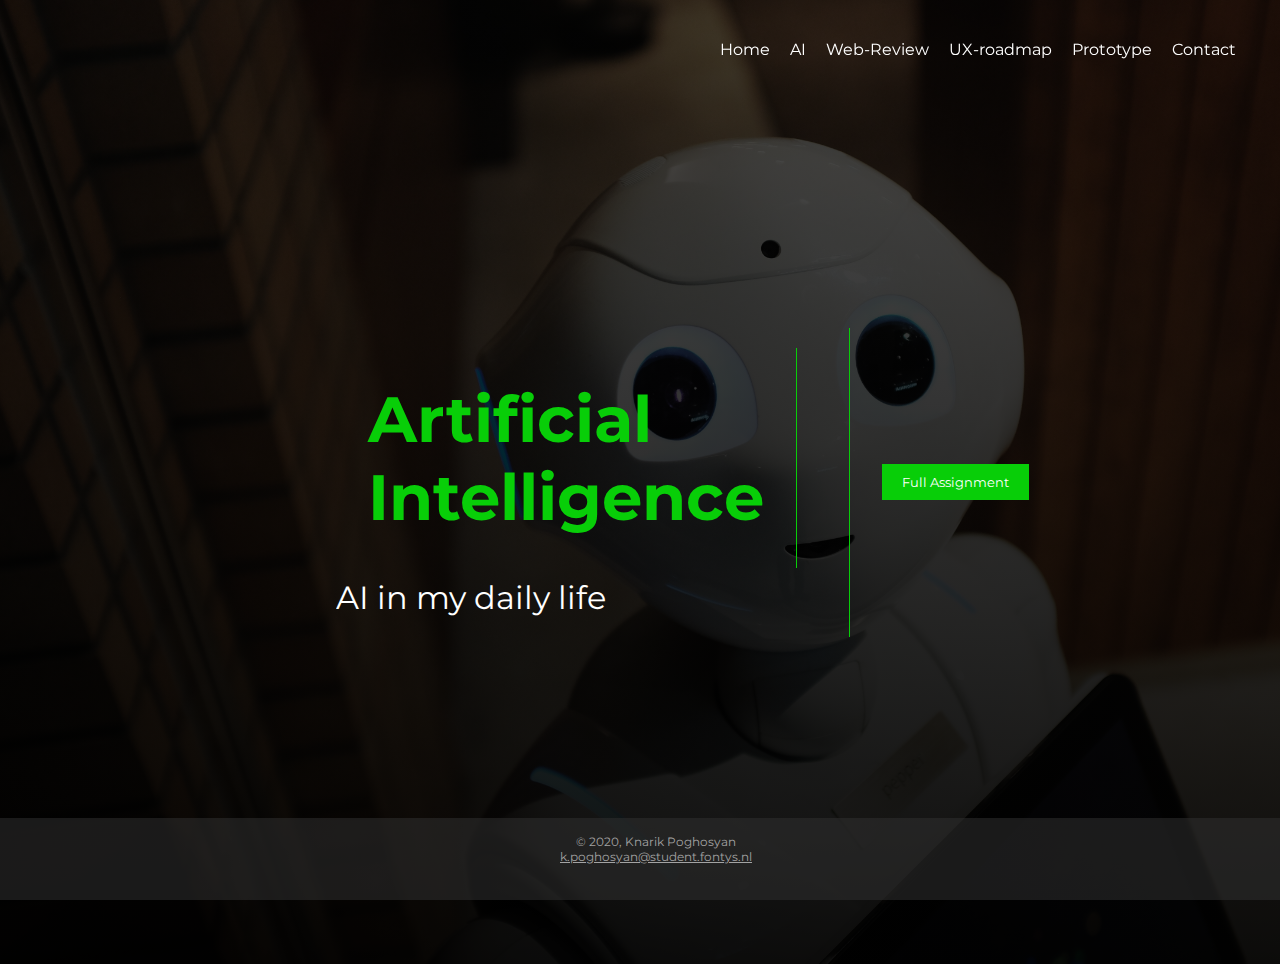
<file: ai.html>
<!DOCTYPE html>
<html lang="en">

<head>
    <meta charset="UTF-8">
    <meta name="viewport" content="width=device-width, initial-scale=1.0">
    <link href="css/ai.css" rel="stylesheet" type="text/css" />
    <link href="https://fonts.googleapis.com/css2?family=Montserrat:wght@600&display=swap" rel="stylesheet">
    <link href="css/footer.css" rel="stylesheet" type="text/css" />
    <link href="css/style.css" rel="stylesheet" type="text/css" />
    <title>AI</title>
</head>

<body>

    <header id='ai-assignment'>
        <nav>
            <div class="burger-menu">
                <div class="line top">

                </div>
                <div class="line middle">

                </div>
                <div class="line bottom">

                </div>
            </div>
            <div class="mobile-nav">

                <ul>
                    <li><a href="index.html">Home</a></li>
                    <li><a href="ai.html">AI</a></li>
                    <li><a href="usability.html">Web-Review</a></li>
                    <li><a href="https://pknar.github.io/edo-ux/" target="_blank">UX-roadmap</a></li>
                    <li><a href="https://pknar.github.io/Parisia/index.html" target="_blank">Prototype</a></li>
                    <li><a href="contact.html">Contact</a></li>
                </ul>
            </div>

            <ul class="desktop-nav">
                <li><a href="index.html">Home</a></li>
                <li><a href="ai.html">AI</a></li>
                <li><a href="usability.html">Web-Review</a></li>
                <li><a href="https://pknar.github.io/edo-ux/" target="_blank">UX-roadmap</a></li>
                <li><a href="https://pknar.github.io/Parisia/index.html" target="_blank">Prototype</a></li>
                <li><a href="contact.html">Contact</a></li>
            </ul>
        </nav>


        <div class="header-hero">
            <div class='wrapper'>

                <div class='content'>
                    <h1>Artificial <br> Intelligence </h1>
                    <p>AI in my daily life</p>
                </div>


                <button><a href="./img/AI-assignment.pdf" target="_blank" rel="noopener noreferrer">Full
                        Assignment</a></button>

            </div>

        </div>
    </header>

    <footer>
        <p>&copy; 2020, Knarik Poghosyan<br>
            <a href="mailto:hege@example.com">k.poghosyan@student.fontys.nl</a></p>
    </footer>

    <script src='./script/nav.js' type='text/javascript'></script>
</body>

</html>
</file>
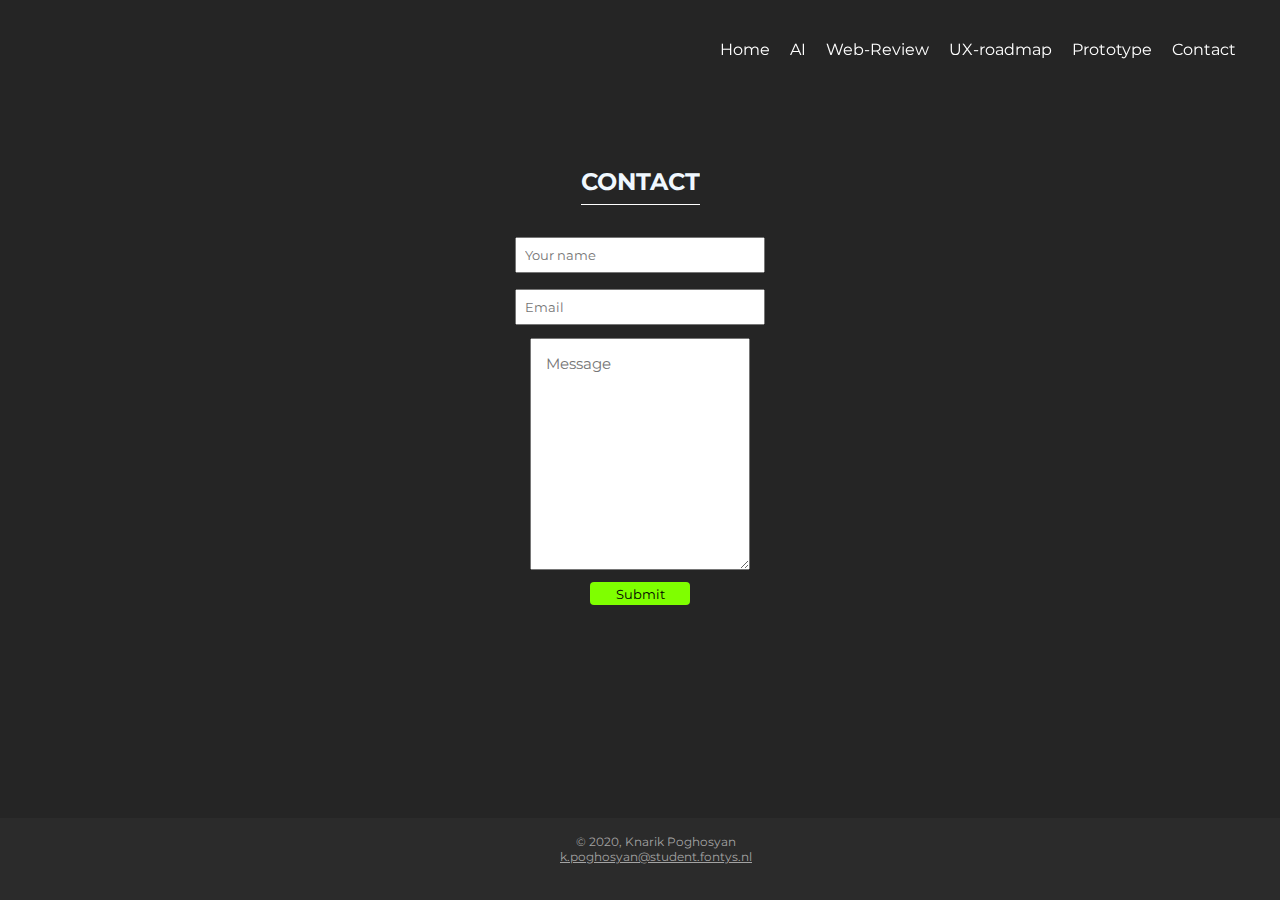
<file: contact.html>
<!DOCTYPE html>
<html lang="en">

<head>
    <meta charset="UTF-8">
    <meta name="viewport" content="width=device-width, initial-scale=1.0">
    <link href="css/contact.css" rel="stylesheet" type="text/css" />
    <link href="https://fonts.googleapis.com/css2?family=Montserrat:wght@600&display=swap" rel="stylesheet">
    <link rel="stylesheet" href="https://cdnjs.cloudflare.com/ajax/libs/font-awesome/4.7.0/css/font-awesome.min.css">
    <link href="css/footer.css" rel="stylesheet" type="text/css" />
    <link rel="stylesheet" href="https://cdnjs.cloudflare.com/ajax/libs/font-awesome/4.7.0/css/font-awesome.min.css">
    <link href="css/style.css" rel="stylesheet" type="text/css" />
    <title>Contact Form</title>
</head>

<body>
    <nav>
        <div class="burger-menu">
            <div class="line top">

            </div>
            <div class="line middle">

            </div>
            <div class="line bottom">

            </div>
        </div>
        <div class="mobile-nav">

            <ul>
                <li><a href="index.html">Home</a></li>
                <li><a href="ai.html">AI</a></li>
                <li><a href="usability.html">Web-Review</a></li>
                <li><a href="https://pknar.github.io/edo-ux/" target="_blank">UX-roadmap</a></li>
                <li><a href="https://pknar.github.io/Parisia/index.html" target="_blank">Prototype</a></li>
                <li><a href="contact.html">Contact</a></li>
            </ul>
        </div>

        <ul class="desktop-nav">
            <li><a href="index.html">Home</a></li>
            <li><a href="ai.html">AI</a></li>
            <li><a href="usability.html">Web-Review</a></li>
            <li><a href="https://pknar.github.io/edo-ux/" target="_blank">UX-roadmap</a></li>
            <li><a href="https://pknar.github.io/Parisia/index.html" target="_blank">Prototype</a></li>
            <li><a href="contact.html">Contact</a></li>
        </ul>
    </nav>

    <div class='form'>

        <div class="container">
            <form action="#" id="form">
                <h2>CONTACT</h2>
                <p id='general-error'></p>
                <div class="fields">
                    <input type="text" id="fname" name="firstname" placeholder="Your name">
                    <i class="icon fa"></i>

                </div>
                <div class="fields">
                    <input type="text" id="femail" placeholder="Email">
                    <i class="icon fa"></i>
                    <p id="email-error"></p>

                </div>

                <div class="fields text">
                    <textarea id="subject" name="subject" placeholder="Message" style="height:200px"></textarea>
                    <i class="icon fa"></i>

                </div>

                <button type='submit' id="submit">Submit</button>
            </form>

        </div>



        <footer>
            <p>&copy; 2020, Knarik Poghosyan<br>
                <a href="mailto:hege@example.com">k.poghosyan@student.fontys.nl</a>
            </p>
        </footer>

        <script src='./script/contactValidaion.js' type='text/javascript'></script>
        <script src='./script/nav.js' type='text/javascript'></script>
</body>


</html>
</file>
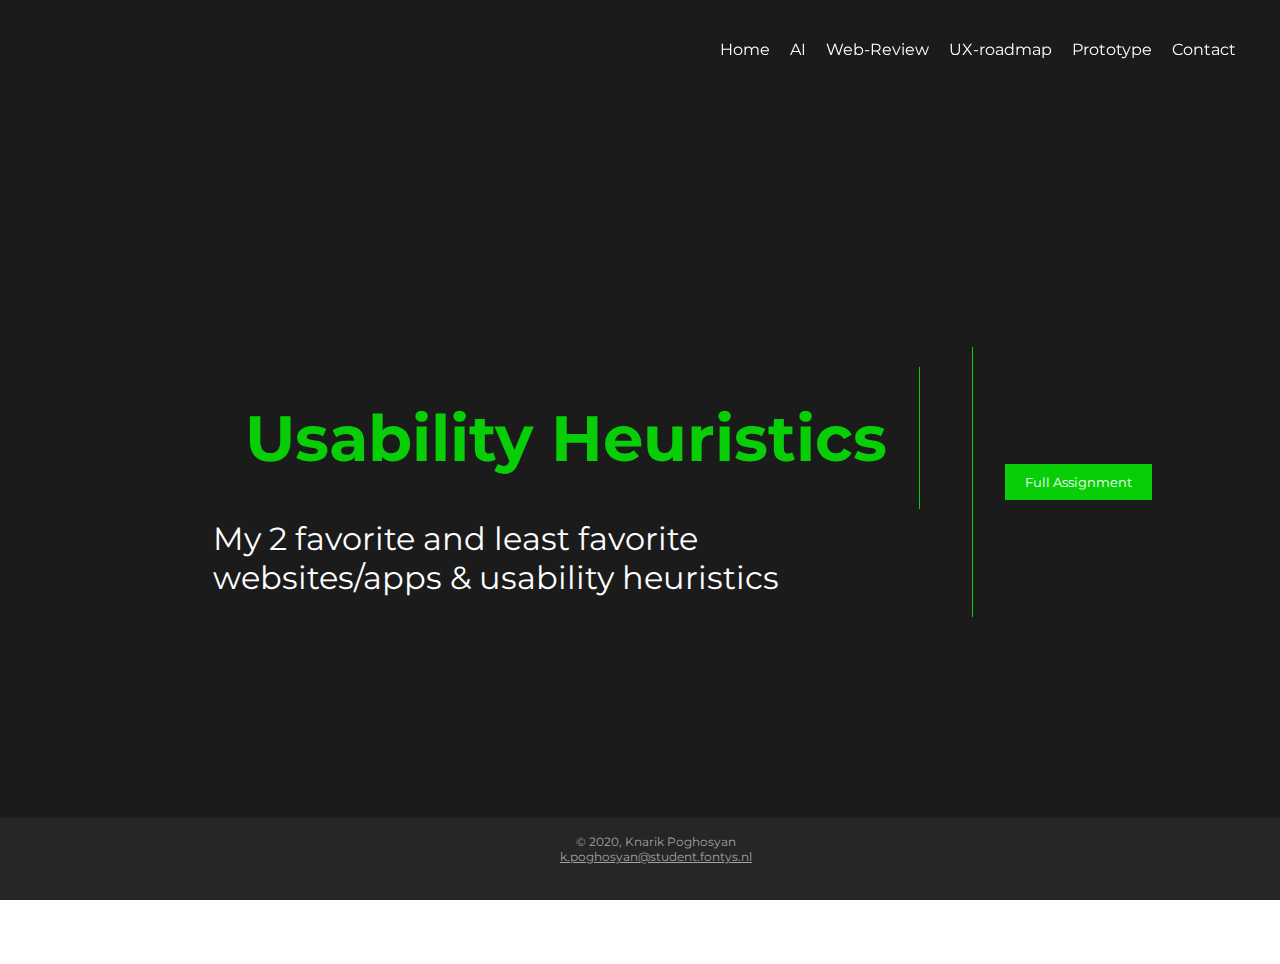
<file: usability.html>
<!DOCTYPE html>
<html lang="en">

<head>
    <meta charset="UTF-8">
    <meta name="viewport" content="width=device-width, initial-scale=1.0">
    <link href="css/usability.css" rel="stylesheet" type="text/css" />
    <link href="https://fonts.googleapis.com/css2?family=Montserrat:wght@600&display=swap" rel="stylesheet">
    <link href="css/footer.css" rel="stylesheet" type="text/css" />
    <link href="css/style.css" rel="stylesheet" type="text/css" />
    <title>Web-review
    </title>
</head>

<body>
    <header id="assignment-2">
        <nav>
            <div class="burger-menu">
                <div class="line top">

                </div>
                <div class="line middle">

                </div>
                <div class="line bottom">

                </div>
            </div>
            <div class="mobile-nav">

                <ul>
                    <li><a href="index.html">Home</a></li>
                    <li><a href="ai.html">AI</a></li>
                    <li><a href="usability.html">Web-Review</a></li>
                    <li><a href="https://pknar.github.io/edo-ux/" target="_blank">UX-roadmap</a></li>
                    <li><a href="https://pknar.github.io/Parisia/index.html" target="_blank">Prototype</a></li>
                    <li><a href="contact.html">Contact</a></li>
                </ul>
            </div>

            <ul class="desktop-nav">
                <li><a href="index.html">Home</a></li>
                <li><a href="ai.html">AI</a></li>
                <li><a href="usability.html">Web-Review</a></li>
                <li><a href="https://pknar.github.io/edo-ux/" target="_blank">UX-roadmap</a></li>
                <li><a href="https://pknar.github.io/Parisia/index.html" target="_blank">Prototype</a></li>
                <li><a href="contact.html">Contact</a></li>
            </ul>
        </nav>


        <div class="header-hero">
            <div class='wrapper'>

                <div class='content'>
                    <h1>Usability Heuristics </h1>
                    <p>My 2 favorite and least favorite <br> websites/apps & usability heuristics</p>
                </div>


                <button><a href="./img/EDO-assingment2.pdf" target="_blank" rel="noopener noreferrer">Full
                        Assignment</a></button>

            </div>

        </div>
    </header>

    <footer>
        <p>&copy; 2020, Knarik Poghosyan<br>
            <a href="mailto:hege@example.com">k.poghosyan@student.fontys.nl</a></p>
    </footer>

    <script src='./script/nav.js' type='text/javascript'></script>
</body>

</html>
</file>
<file: css/ai.css>
*{

    margin:0;
    padding:0;
    overflow: hidden;
    font-family: 'Montserrat', sans-serif;
}



nav{
    position: absolute;
    z-index: 1000;
    width:100%;

}




nav ul{
    display: flex;
    width:95%;
    justify-content: flex-end;
    padding:30px;
  
    
}

nav ul li {
   margin:10px
}

nav li a {
    text-decoration: none;
    color:white
}




.header-hero{
    background:linear-gradient(0deg, rgba(0, 0, 0, 0.945), rgba(3, 3, 3, 0.699)), url(../img/pexels-alex-knight-2599244.jpg);
     background-size: cover;
     background-position: center;
    position: absolute;
    z-index: 500;
    width:100%;
    height:100vh;
    display: flex;
    justify-content: center;
    align-items: center;
    padding:2rem;
  
  
   }
  
   .header-hero h1{
       font-size: 5vw;
       color:rgb(8, 206, 8);
       margin:0 10px 10px 0;
      
   }

    .content{
        margin-right: 2rem;
        border-right:1px solid rgb(8, 206, 8);
        padding: 20px
      
    }

    .header-hero p{
        font-size: 2.5vw;
        color: white;
    }
  
  
   .header-hero .wrapper{
       display: flex;
       align-items: center;
   }
  
   span{
      color:rgb(128, 179, 9);
   }

   .header-hero .wrapper button{
       background: rgb(8, 206, 8);
       padding: 10px 20px;
       border:none;
       border-color: 5px;
   }

   .header-hero a{
       color:white;
       text-decoration: none;

   }
  

@media (max-width:900px){

    

    nav ul {
        flex-direction: column;
        align-items: flex-end;
         width:90%;
       
    }
    .header-hero .wrapper{
        flex-direction: column;
       }
        .header-hero .content{
            border-right: none;
            border-bottom:  1px solid  rgb(8, 206, 8);
            margin-bottom: 20px;
        }
  


 }
</file>
<file: css/footer.css>
footer{
    background-color: rgba(49, 49, 49, 0.534);
    position: absolute;
    z-index: 9000;
    bottom: 0;
    width: 100%;
    height:50px;
    text-align: center;
    padding:1rem;
    color:rgb(163, 163, 163);
    font-size: 12px;
}

footer a{
    color: rgb(163, 163, 163);
}
</file>
<file: css/style.css>
* {
  margin: 0;
  padding: 0;
  overflow: hidden;
  font-family: "Montserrat", sans-serif;
}

#bgVideo {
  width: 100%;
  top: 0;
  position: relative;
}

nav {
  position: fixed;
  z-index: 1000;
}

#overlay {
  width: 100%;
  height: 100vh;
  background-color: rgba(2, 2, 2, 0.863);
  position: absolute;
  top: 0;
  z-index: 300;
}

nav {
  width: 100%;
}

nav ul {
  display: flex;
  width: 95%;
  justify-content: flex-end;

  padding: 30px;
}

nav ul li {
  margin: 10px;
}

nav ul li a {
  text-decoration: none;
  color: white;
}

/* HERO */
.header-hero {
  position: absolute;
  z-index: 500;
  color: white;
  width: 100%;
  height: 100vh;
  display: flex;
  justify-content: center;
  align-items: center;
  padding: 2rem;
}

.header-hero h1 {
  font-size: 5vw;
  color: rgb(8, 206, 8);
  margin-right: 2rem;
  border-right: 1px solid rgb(8, 206, 8);
  padding: 2rem;
}
.header-hero p {
  font-size: 2.5vw;
}

.header-hero .wrapper {
  display: flex;
  align-items: center;
}

span {
  color: rgb(128, 179, 9);
}

/*--------------------------*/

@media (max-width: 900px) {
  #bgVideo {
    width: auto;
    height: 100vh;
    bottom: 0;
    top: 0;
    position: fixed;
  }

  /* nav ul {
    flex-direction: column;
    align-items: flex-end;
    width: 90%;
  } */

  .header-hero .wrapper {
    flex-direction: column;
  }
  .header-hero h1 {
    border-right: none;
    border-bottom: 1px solid rgb(8, 206, 8);
    margin-bottom: 20px;
  }
}

.mobile-nav {
  display: none;
}

/*MEDIA */

@media (max-width: 600px) {
  /* BURGET MENU */
  .mobile-nav {
    position: fixed;
    background-color: rgb(49, 48, 48);
    display: block;
    height: 100vh;
    top: 0;
    width: 100%;
    right: -100%;
    transition: 0.5s;
  }

  .burger-menu {
    position: relative;
    z-index: 9999;
    display: flex;
    flex-direction: column;
    align-items: flex-end;
    padding: 1.5rem;
  }

  .mobile-nav ul {
    display: flex;
    flex-direction: column;
    align-items: center;
    margin-top: 2rem;
  }

  .mobile-nav a {
    color: rgb(8, 206, 8);
  }

  .line {
    width: 20px;
    height: 3px;
    margin: 2px;
    background-color: rgb(182, 179, 179);
    transition: 0.5s;
  }
  .desktop-nav {
    display: none;
  }

  .hidden {
    display: none;
  }
  .show {
    display: block;
  }
  .rotate45 {
    transform: rotate(45deg);
    position: relative;
    top: -7px;
    transition: 0.5s;
  }
  .rotate-45 {
    transform: rotate(-45deg);
    transition: 0.5s;
  }

  .slideLeft {
    right: 0;
    transition: 0.5s;
  }
}

/* animation */

.title {
  cursor: pointer;
}

.animated {
  overflow: hidden;
  animation: gradient 2s infinite;
}

@keyframes gradient {
  from {
    color: lime;
  }
  to {
    background: -webkit-linear-gradient(
      rgb(255, 77, 77) 50%,
      rgb(255, 255, 255)
    );
    -webkit-background-clip: text;
    -webkit-text-fill-color: transparent;
  }
}
</file>
<file: css/contact.css>
* {
  margin: 0;
  padding: 0;
  overflow: hidden;
  font-family: "Montserrat", sans-serif;
}

body {
  background-color: rgb(37, 37, 37);
  display: flex;
  flex-direction: column;
}

nav {
  position: absolute;
  z-index: 1000;
  width: 100%;
}

nav ul {
  display: flex;
  width: 95%;
  justify-content: flex-end;
  padding: 30px;
}

nav ul li {
  margin: 10px;
}

nav li a {
  text-decoration: none;
  color: white;
}

form {
  height: 80vh;
  display: flex;
  flex-direction: column;
  justify-content: center;
  align-items: center;
  position: relative;
  margin-top: 30px;
}

form .fields {
  position: relative;
}

form h2 {
  color: aliceblue;
  border-bottom: 1px solid white;
  padding-bottom: 0.5rem;
}

form input {
  padding: 0.5rem;
  margin: 0.5rem 0;
  width: 230px;
}

form button {
  margin: 0.5rem;
  width: 100px;
  padding: 0.2rem;
  border-radius: 4px;
  border: none;
  background-color: chartreuse;
}

form textarea {
  padding: 15px;
  font-size: 15px;
}

i {
  position: absolute;
  right: 0;
  top: 20px;
  margin-right: 5px;
}

.green {
  color: chartreuse;
}
.red {
  color: red;
}

.green-border {
  border: 2px solid greenyellow;
}
.red-border {
  border: 1px solid red;
}

#general-error {
  margin: 12px;
  width: 300px;
  text-align: center;
  font-size: 15px;
  color: white;
}
#email-error {
  color: red;
  font-size: 11px;
  margin-bottom: 5px;
}

.error {
  background-color: red;
  padding: 5px;
}

.success {
  background-color: green;
  padding: 5px;
}
</file>
<file: css/usability.css>
*{

    margin:0;
    padding:0;
    overflow: hidden;
    font-family: 'Montserrat', sans-serif;
}



nav{
    position: absolute;
    z-index: 1000;
    width:100%;
}



nav ul{
    display: flex;
    width:95%;
    justify-content: flex-end;
  
    padding:30px
    
}

nav ul li {
   margin:10px
}

nav li a {
    text-decoration: none;
    color:white
}




 #assignment-2{
    background-color:rgb(27, 27, 27);
    height:100vh;
    width:100%;
 }







.header-hero{

    position: absolute;
    z-index: 500;
    color:white;
    width:100%;
    height:100vh;
    display: flex;
    justify-content: center;
    align-items: center;
    padding:2rem;
  
  
   }
  
   .header-hero h1{
       font-size: 5vw;
       color:rgb(8, 206, 8);
       margin:0 10px 10px 0;
      
   }

    .content{
        margin-right: 2rem;
        border-right:1px solid rgb(8, 206, 8);
        padding: 20px
      
    }

    .header-hero p{
        font-size: 2.5vw;
    }
  
  
   .header-hero .wrapper{
       display: flex;
       align-items: center;
   }
  
   span{
      color:rgb(128, 179, 9);
   }

   .header-hero .wrapper button{
       background: rgb(8, 206, 8);
       padding: 10px 20px;
       border:none;
       border-color: 5px;
   }

   .header-hero a{
       color:white;
       text-decoration: none;

   }
  

@media (max-width:900px){

    

    nav ul {
        flex-direction: column;
        align-items: flex-end;
         width:90%;
       
    }
    .header-hero .wrapper{
        flex-direction: column;
       }
        .header-hero .content{
            border-right: none;
            border-bottom:  1px solid  rgb(8, 206, 8);
            margin-bottom: 20px;
        }
  


 }
</file>
